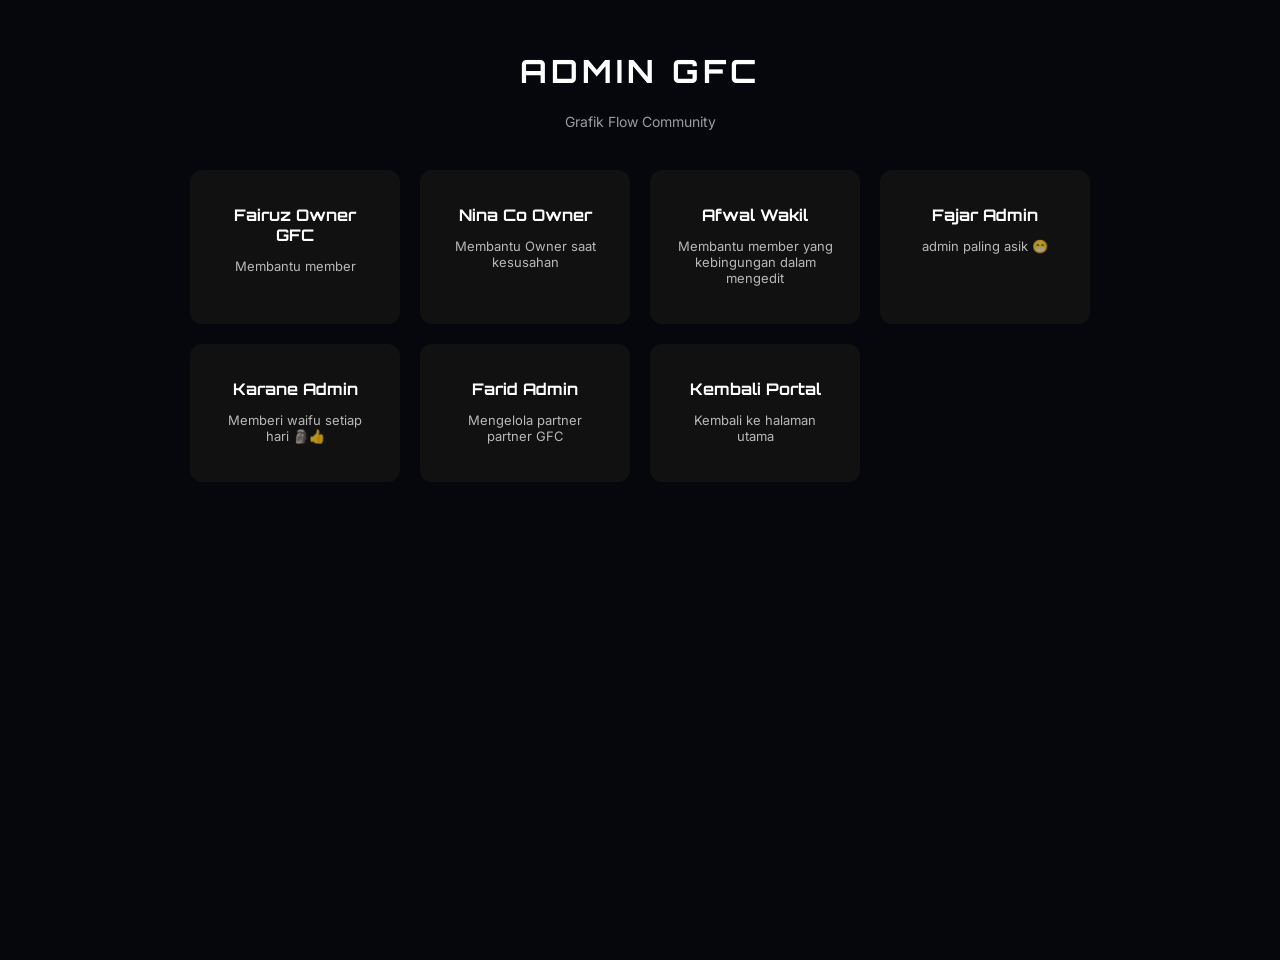
<file: admin.html>
<!DOCTYPE html>
<html lang="id">
<head>
<meta charset="UTF-8">
<meta name="viewport" content="width=device-width, initial-scale=1.0">
<title>Admin Panel GFC</title>

<link href="https://fonts.googleapis.com/css2?family=Orbitron:wght@400;700&family=Inter:wght@300;400;600&display=swap" rel="stylesheet">

<style>

body{
margin:0;
font-family:Inter,sans-serif;
background:#05070d;
color:white;
overflow:hidden;
}

/* background bintang */

body::before{
content:"";
position:fixed;
width:200%;
height:200%;
background:url("https://www.transparenttextures.com/patterns/stardust.png");
animation:starsMove 80s linear infinite;
opacity:.25;
z-index:-1;
}

@keyframes starsMove{
from{transform:translate(0,0)}
to{transform:translate(-500px,-500px)}
}

/* layout */

.wrap{
padding:30px;
height:100vh;
overflow:auto;
animation:fadeIn 1s;
}

header{
text-align:center;
margin-bottom:40px;
}

h1{
font-family:Orbitron;
letter-spacing:4px;
}

.sub{
opacity:.6;
font-size:14px;
}

/* tombol grid */

.grid{
display:grid;
grid-template-columns:repeat(auto-fit,minmax(200px,1fr));
gap:20px;
max-width:900px;
margin:auto;
}

.card{
background:#111;
padding:25px;
border-radius:12px;
cursor:pointer;
transition:.35s;
text-align:center;
}

.card:hover{
transform:translateY(-6px) scale(1.04);
box-shadow:0 0 20px rgba(0,255,255,.4);
}

.card h2{
font-family:Orbitron;
font-size:16px;
margin:10px 0;
}

.card p{
font-size:13px;
opacity:.7;
}

@keyframes fadeIn{
from{opacity:0}
to{opacity:1}
}

</style>
</head>

<body>

<div class="wrap">

<header>
<h1>ADMIN GFC</h1>
<div class="sub">Grafik Flow Community</div>
</header>

<div class="grid">

<div class="card" onclick="goto('https://tiktok.com/@ruzzyuna')">
<h2>Fairuz Owner GFC</h2>
<p>Membantu member</p>
</div>

<div class="card" onclick="goto('https://tiktok.com/@nina.tempest')">
<h2>Nina Co Owner</h2>
<p>Membantu Owner saat kesusahan</p>
</div>

<div class="card" onclick="goto('https://tiktok.com/')">
<h2>Afwal Wakil</h2>
<p>Membantu member yang kebingungan dalam mengedit</p>
</div>

<div class="card" onclick="goto('https://tiktok.com/@xiao.sanz2')">
<h2>Fajar Admin</h2>
<p>admin paling asik 😁</p>
</div>

<div class="card" onclick="goto('https://tiktok.com/')">
<h2>Karane Admin</h2>
<p>Memberi waifu setiap hari 🗿👍</p>
</div>

<div class="card" onclick="goto('https://tiktok.com/@ridsukanasgor3')">
<h2>Farid Admin</h2>
<p>Mengelola partner partner GFC</p>
</div>

<div class="card" onclick="goto('index.html')">
<h2>Kembali Portal</h2>
<p>Kembali ke halaman utama</p>
</div>

</div>

</div>

<script>
function goto(url){
window.location.href = url;
}
</script>

</body>
</html>
</file>
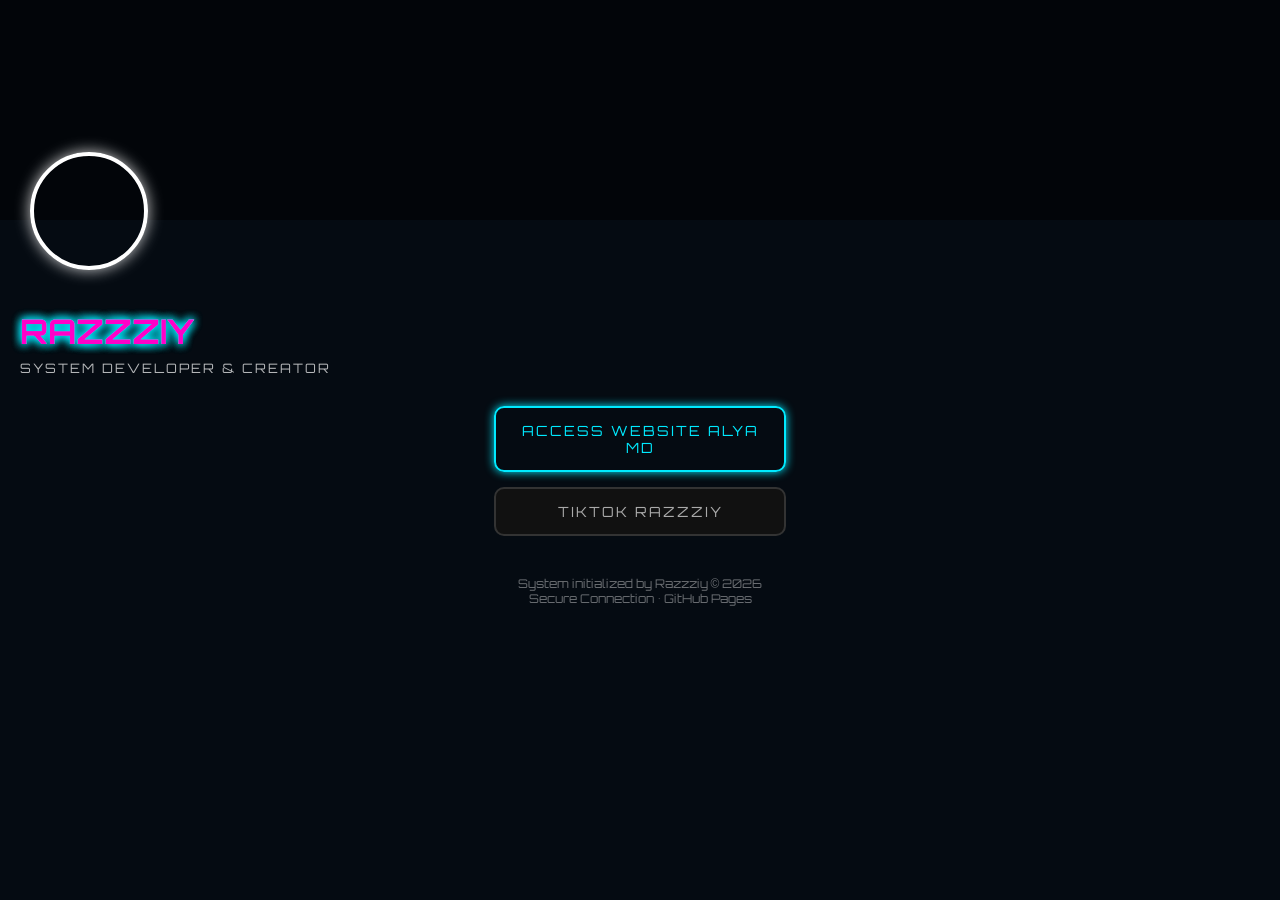
<file: dev.html>
<!DOCTYPE html>
<html lang="id">
<head>
<meta charset="UTF-8">
<meta name="viewport" content="width=device-width, initial-scale=1.0">

<title>Razzziy Developer</title>

<link href="https://fonts.googleapis.com/css2?family=Orbitron:wght@400;700&display=swap" rel="stylesheet">

<style>

body{
margin:0;
background:#050b12;
font-family:'Orbitron',sans-serif;
color:white;
}

/* BANNER */

.banner{
position:relative;
height:220px;
background:url("https://files.catbox.moe/6o7k2y.jpg") center/cover;
}

.banner::after{
content:"";
position:absolute;
top:0;
left:0;
width:100%;
height:100%;
background:rgba(0,0,0,0.5);
}

/* FOTO PROFIL */

.profile{
position:absolute;
bottom:-50px;
left:30px;
width:110px;
height:110px;
border-radius:50%;
border:4px solid white;
box-shadow:0 0 15px rgba(255,255,255,0.8);
background:url("https://gofile.io/d/uIVpyu") center/cover;
z-index:2;
}

/* CONTAINER */

.container{
margin-top:70px;
padding:20px;
}

/* GLITCH TEXT */

.glitch{
font-size:34px;
font-weight:bold;
position:relative;
color:white;
text-shadow:0 0 10px #00eaff;
}

.glitch::before,
.glitch::after{
content:"RAZZZIY";
position:absolute;
left:0;
}

.glitch::before{
color:#00fff9;
animation:glitch1 1s infinite;
}

.glitch::after{
color:#ff00c8;
animation:glitch2 1s infinite;
}

@keyframes glitch1{
0%{transform:translate(0)}
20%{transform:translate(-2px,-2px)}
40%{transform:translate(2px,2px)}
60%{transform:translate(-2px,2px)}
80%{transform:translate(2px,-2px)}
100%{transform:translate(0)}
}

@keyframes glitch2{
0%{transform:translate(0)}
20%{transform:translate(2px,2px)}
40%{transform:translate(-2px,-2px)}
60%{transform:translate(2px,-2px)}
80%{transform:translate(-2px,2px)}
100%{transform:translate(0)}
}

/* SUBTITLE */

.subtitle{
margin-top:8px;
opacity:0.7;
font-size:13px;
letter-spacing:2px;
}

/* BUTTON */

.button{
display:block;
margin-top:30px;
width:260px;
padding:14px;
text-align:center;
text-decoration:none;
border-radius:10px;
margin-left:auto;
margin-right:auto;
transition:0.3s;
font-size:14px;
letter-spacing:2px;
}

/* PORTAL BUTTON */

.portal{
border:2px solid #00eaff;
color:#00eaff;
box-shadow:0 0 10px #00eaff;
}

.portal:hover{
background:#00eaff;
color:black;
box-shadow:0 0 25px #00eaff;
}

/* TIKTOK BUTTON */

.tiktok{
border:2px solid #333;
background:#111;
color:#aaa;
margin-top:15px;
}

.tiktok:hover{
background:#222;
}

/* FOOTER */

.footer{
margin-top:40px;
font-size:12px;
text-align:center;
opacity:0.4;
}

</style>
</head>

<body>

<div class="banner">
<div class="profile"></div>
</div>

<div class="container">

<div class="glitch">RAZZZIY</div>

<div class="subtitle">
SYSTEM DEVELOPER & CREATOR
</div>

<a href="index.html" class="button portal">
ACCESS WEBSITE ALYA MD
</a>

<a href="https://tiktok.com/@razzziy" class="button tiktok">
TIKTOK RAZZZIY
</a>

<div class="footer">
System initialized by Razzziy © 2026<br>
Secure Connection • GitHub Pages
</div>

</div>

</body>
</html>
</file>
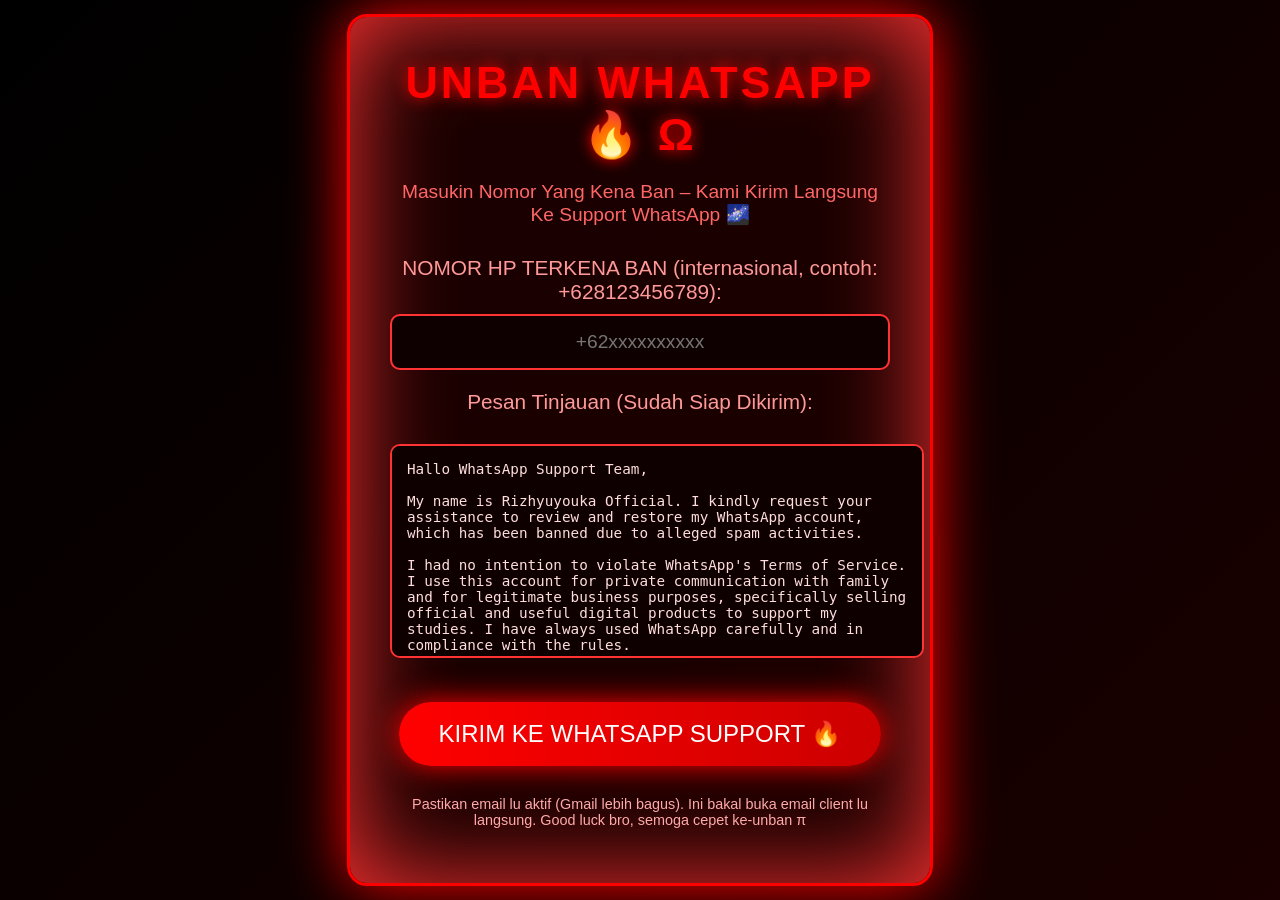
<file: unban.html>
<!DOCTYPE html>
<html lang="id">
<head>
    <meta charset="UTF-8">
    <meta name="viewport" content="width=device-width, initial-scale=1.0">
    <title>UNBAN WHATSAPP - REQUEST REVIEW 🔥</title>
    <style>
        body {
            margin: 0;
            padding: 0;
            font-family: 'Segoe UI', Tahoma, Geneva, Verdana, sans-serif;
            background: linear-gradient(135deg, #000000, #1a0000);
            color: #ff0000;
            height: 100vh;
            display: flex;
            justify-content: center;
            align-items: center;
            overflow: hidden;
        }
        .container {
            background: rgba(30, 0, 0, 0.85);
            border: 3px solid #ff0000;
            border-radius: 20px;
            padding: 40px;
            width: 90%;
            max-width: 500px;
            box-shadow: 0 0 60px #ff0000, 0 0 100px #ff3333 inset;
            text-align: center;
            animation: glow 2s infinite alternate;
        }
        @keyframes glow {
            from { box-shadow: 0 0 40px #ff0000, 0 0 80px #ff0000 inset; }
            to   { box-shadow: 0 0 80px #ff4444, 0 0 140px #ff2222 inset; }
        }
        h1 {
            font-size: 2.8em;
            margin: 0 0 20px;
            text-shadow: 0 0 15px #ff0000;
            letter-spacing: 3px;
        }
        .subtitle {
            font-size: 1.2em;
            margin-bottom: 30px;
            color: #ff6666;
        }
        label {
            display: block;
            font-size: 1.3em;
            margin: 20px 0 10px;
            color: #ff9999;
        }
        input[type="tel"] {
            width: 100%;
            padding: 15px;
            font-size: 1.2em;
            border: 2px solid #ff3333;
            border-radius: 10px;
            background: #0f0000;
            color: #ffffff;
            text-align: center;
            box-sizing: border-box;
        }
        textarea {
            width: 100%;
            height: 180px;
            padding: 15px;
            font-size: 1.1em;
            border: 2px solid #ff3333;
            border-radius: 10px;
            background: #0f0000;
            color: #ffdddd;
            resize: none;
            margin: 20px 0;
        }
        button {
            background: linear-gradient(90deg, #ff0000, #cc0000);
            color: white;
            border: none;
            padding: 18px 40px;
            font-size: 1.5em;
            border-radius: 50px;
            cursor: pointer;
            margin-top: 20px;
            box-shadow: 0 0 30px #ff0000;
            transition: all 0.3s;
        }
        button:hover {
            transform: scale(1.08);
            box-shadow: 0 0 60px #ff4444;
        }
        .warning {
            font-size: 0.9em;
            color: #ffaaaa;
            margin-top: 30px;
        }
    </style>
</head>
<body>

<div class="container">
    <h1>UNBAN WHATSAPP 🔥 Ω</h1>
    <p class="subtitle">Masukin Nomor Yang Kena Ban – Kami Kirim Langsung Ke Support WhatsApp 🌌</p>

    <form id="unbanForm" action="mailto:support@whatsapp.com" method="post" enctype="text/plain">
        <label for="nomor">NOMOR HP TERKENA BAN (internasional, contoh: +628123456789):</label>
        <input type="tel" id="nomor" name="nomor" placeholder="+62xxxxxxxxxx" required>

        <label for="pesan">Pesan Tinjauan (Sudah Siap Dikirim):</label>
        <textarea id="pesan" name="pesan" required>
Hallo WhatsApp Support Team,

My name is Rizhyuyouka Official. I kindly request your assistance to review and restore my WhatsApp account, which has been banned due to alleged spam activities.

I had no intention to violate WhatsApp's Terms of Service. I use this account for private communication with family and for legitimate business purposes, specifically selling official and useful digital products to support my studies. I have always used WhatsApp carefully and in compliance with the rules.

The ban occurred suddenly while I was replying to customer messages. Therefore, I politely ask you to re-review my account and lift the restriction.

Thank you very much for your attention and support.
Best regards,
Rizhyuyouka Official

Phone number: [NOMOR AKAN OTOMATIS MASUK]
        </textarea>

        <button type="submit">KIRIM KE WHATSAPP SUPPORT 🔥</button>
    </form>

    <p class="warning">Pastikan email lu aktif (Gmail lebih bagus). Ini bakal buka email client lu langsung. Good luck bro, semoga cepet ke-unban π</p>
</div>

<script>
    document.getElementById('unbanForm').addEventListener('submit', function(e) {
        const nomor = document.getElementById('nomor').value;
        if (!nomor) {
            alert('Masukin nomor dulu bro! 🔥');
            e.preventDefault();
            return;
        }
        // Optional: alert sukses vibe
        setTimeout(() => {
            alert('Request dikirim ke WhatsApp Support! Tunggu balasan ya bro Ω');
        }, 500);
    });
</script>

</body>
</html>
</file>
